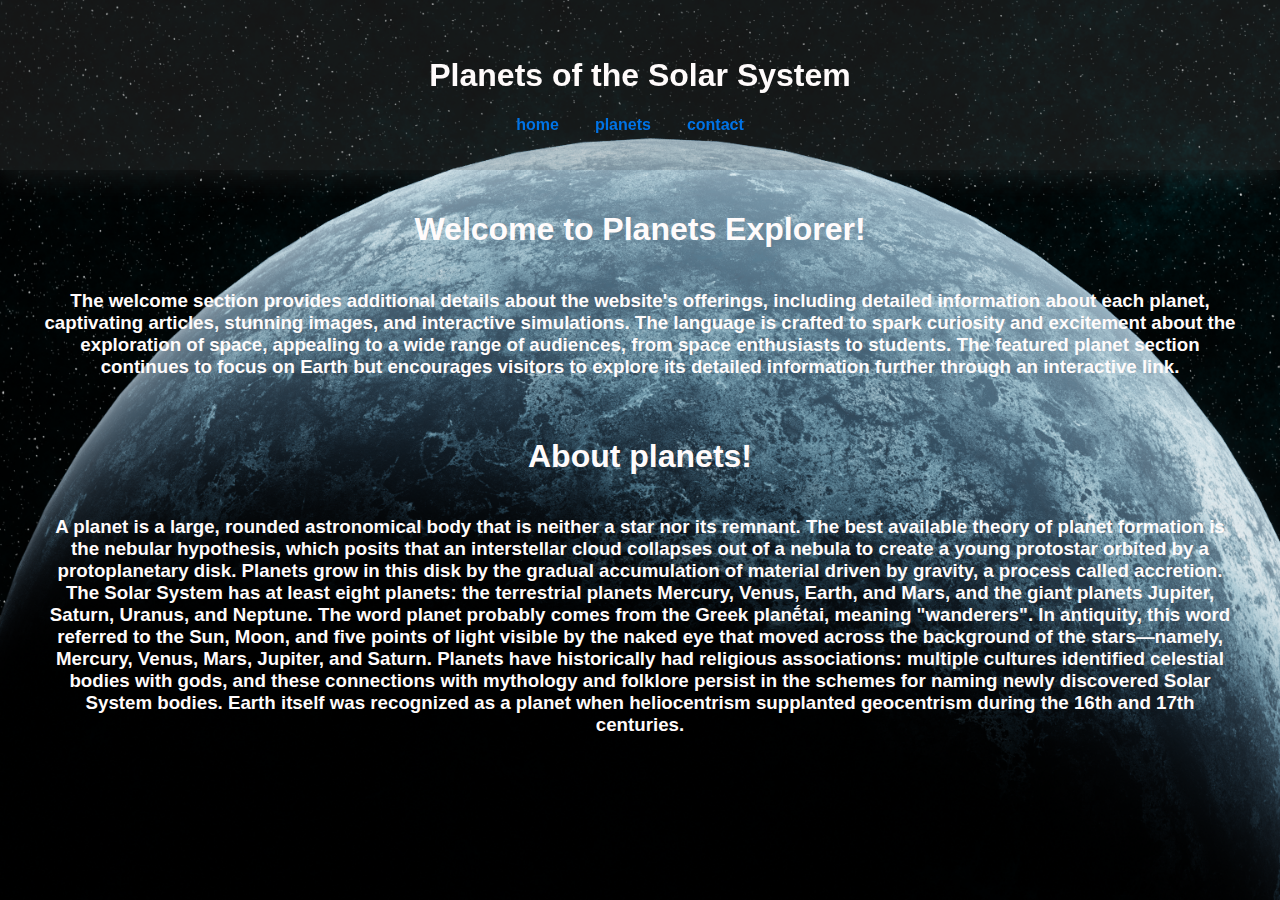
<file: index.html>
<!DOCTYPE html>
<html lang="en">
<head>
    <meta charset="UTF-8">
    <meta name="viewport" content="width=device-width, initial-scale=1.0">
    <title>Planets</title>
    <link rel="stylesheet" href="styles.css">
</head>
<body>
    <header>
        <div class="header-content">
            <h1>Planets of the Solar System</h1>
            <nav>
                <ul>
                    <li><a href="/project2/index.html">home</a></li>
                    <li><a href="/project2/planet.html">planets</a></li>
                    <li><a href="/project2/form_validation.html">contact</a></li>
                </ul>
                <button id="menuButton">☰ Menu</button>
            </nav>
        </div>
    </header>
    <main>
        <section>
            <h1>Welcome to Planets Explorer!</h1>
            <h3>The welcome section provides additional details about the website's offerings, including detailed information about each planet, captivating articles, stunning images, and interactive simulations.
                The language is crafted to spark curiosity and excitement about the exploration of space, appealing to a wide range of audiences, from space enthusiasts to students.
                The featured planet section continues to focus on Earth but encourages visitors to explore its detailed information further through an interactive link.</h3>
        </section>
        <section>
            <h1>About planets!</h1>
            <h3>A planet is a large, rounded astronomical body that is neither a star nor its remnant. The best available theory of planet formation is the nebular hypothesis, which posits that an interstellar cloud collapses out of a nebula to create a young protostar orbited by a protoplanetary disk. Planets grow in this disk by the gradual accumulation of material driven by gravity, a process called accretion. The Solar System has at least eight planets: the terrestrial planets Mercury, Venus, Earth, and Mars, and the giant planets Jupiter, Saturn, Uranus, and Neptune.

                The word planet probably comes from the Greek planḗtai, meaning "wanderers". In antiquity, this word referred to the Sun, Moon, and five points of light visible by the naked eye that moved across the background of the stars—namely, Mercury, Venus, Mars, Jupiter, and Saturn. Planets have historically had religious associations: multiple cultures identified celestial bodies with gods, and these connections with mythology and folklore persist in the schemes for naming newly discovered Solar System bodies. Earth itself was recognized as a planet when heliocentrism supplanted geocentrism during the 16th and 17th centuries.</h3>
        </section>
    </main>
    <script src="script.js"></script>
</body>
</html>
</file>
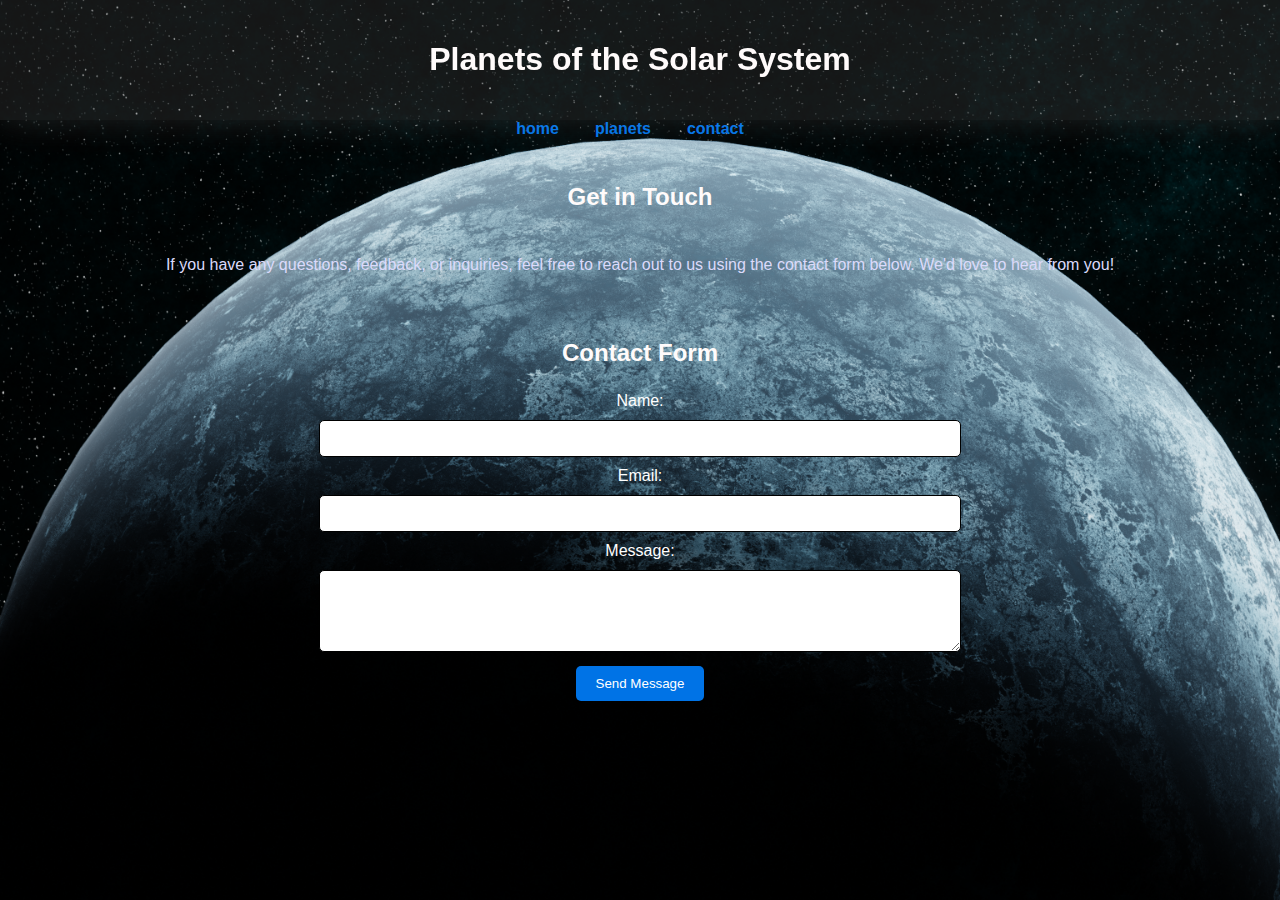
<file: contact.html>
<!DOCTYPE html>
<html lang="en">
<head>
    <meta charset="UTF-8">
    <meta name="viewport" content="width=device-width, initial-scale=1.0">
    <title>Contact Us</title>
    <link rel="stylesheet" href="styles.css">
</head>
<body>
    
    <header>
        <h1>Planets of the Solar System</h1>
    </header>
    <nav>
        <ul>
            <li><a href="/index.html">home</a></li>
            <li><a href="/planet.html">planets</a></li>
            <li><a href="/contact.html">contact</a></li>
            
        </ul>
    </nav>
    
    <main>
        <section>
            <h2>Get in Touch</h2>
            <p>If you have any questions, feedback, or inquiries, feel free to reach out to us using the contact form below. We'd love to hear from you!</p>
        </section>
        <section>
            <h2>Contact Form</h2>
            <form action="#" method="post">
                <label for="name">Name:</label><br>
                <input type="text" id="name" name="name" required><br>
                <label for="email">Email:</label><br>
                <input type="email" id="email" name="email" required><br>
                <label for="message">Message:</label><br>
                <textarea id="message" name="message" rows="4" required></textarea><br>
                <button type="submit">Send Message</button>
            </form>
        </section>
    </main>
    
</body>
</html>
</file>
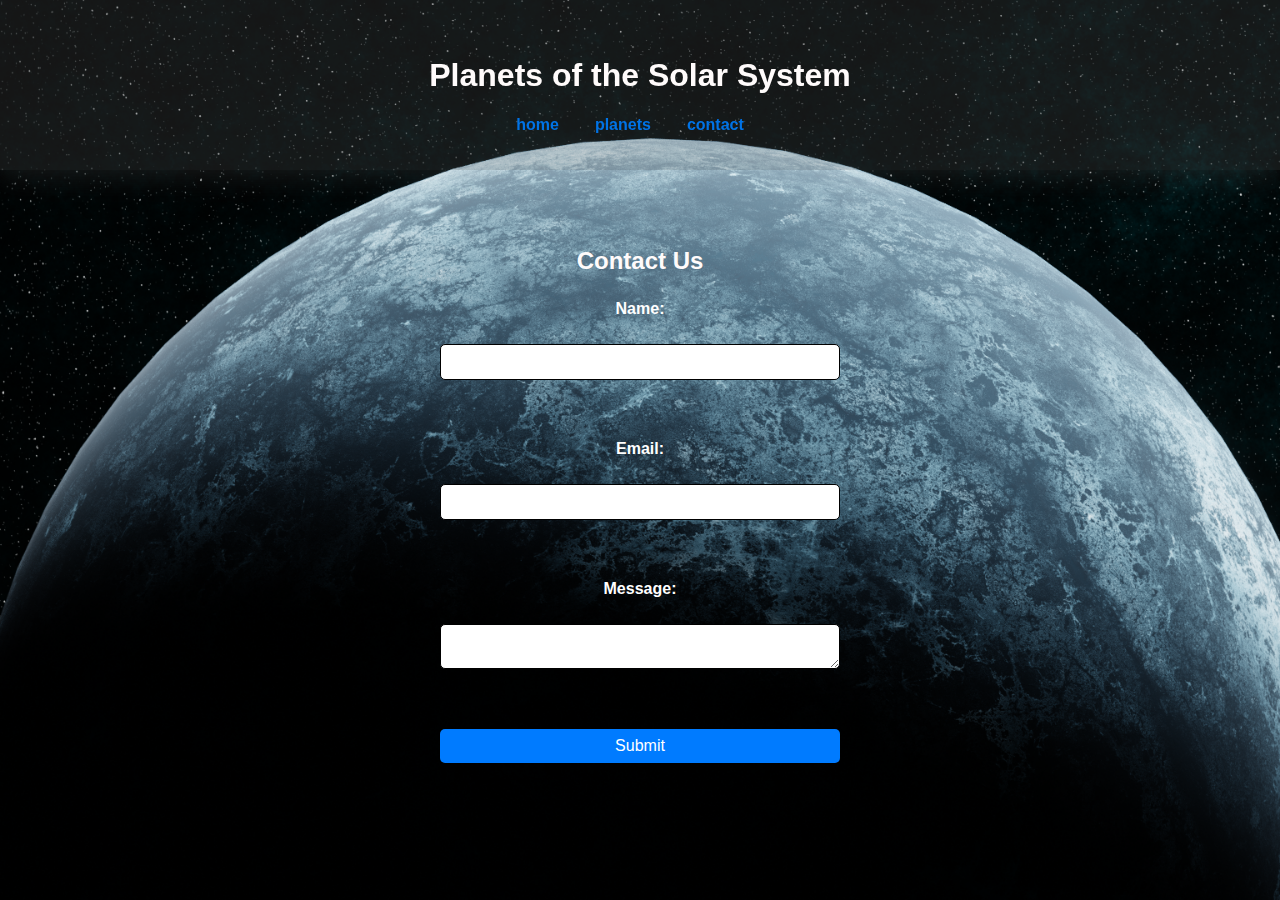
<file: form_validation.html>
<!DOCTYPE html>
<html lang="en">
<head>
    <meta charset="UTF-8">
    <meta name="viewport" content="width=device-width, initial-scale=1.0">
    <title>Contact Us</title>
    <link rel="stylesheet" href="styles.css">
</head>
<body>
    <header>
        <div class="header-content">
            <h1>Planets of the Solar System</h1>
            <nav>
                <ul>
                    <li><a href="/project2/index.html">home</a></li>
                    <li><a href="/project2/planet.html">planets</a></li>
                    <li><a href="/project2/form_validation.html">contact</a></li>
                </ul>
                <button id="menuButton">☰ Menu</button>
            </nav>
        </div>
    </header>
    <main>
        <section id="form-validation">
            <h2>Contact Us</h2>
            <form id="contactForm">
                <label for="name">Name:</label>
                <input type="text" id="name" name="name" required>
                <br>
                <label for="email">Email:</label>
                <input type="email" id="email" name="email" required>
                <br>
                <label for="message">Message:</label>
                <textarea id="message" name="message" required></textarea>
                <br>
                <button type="submit">Submit</button>
            </form>
            <div id="messageContainer"></div>
        </section>
    </main>
    
    <script src="script.js"></script>
</body>
</html>
</file>
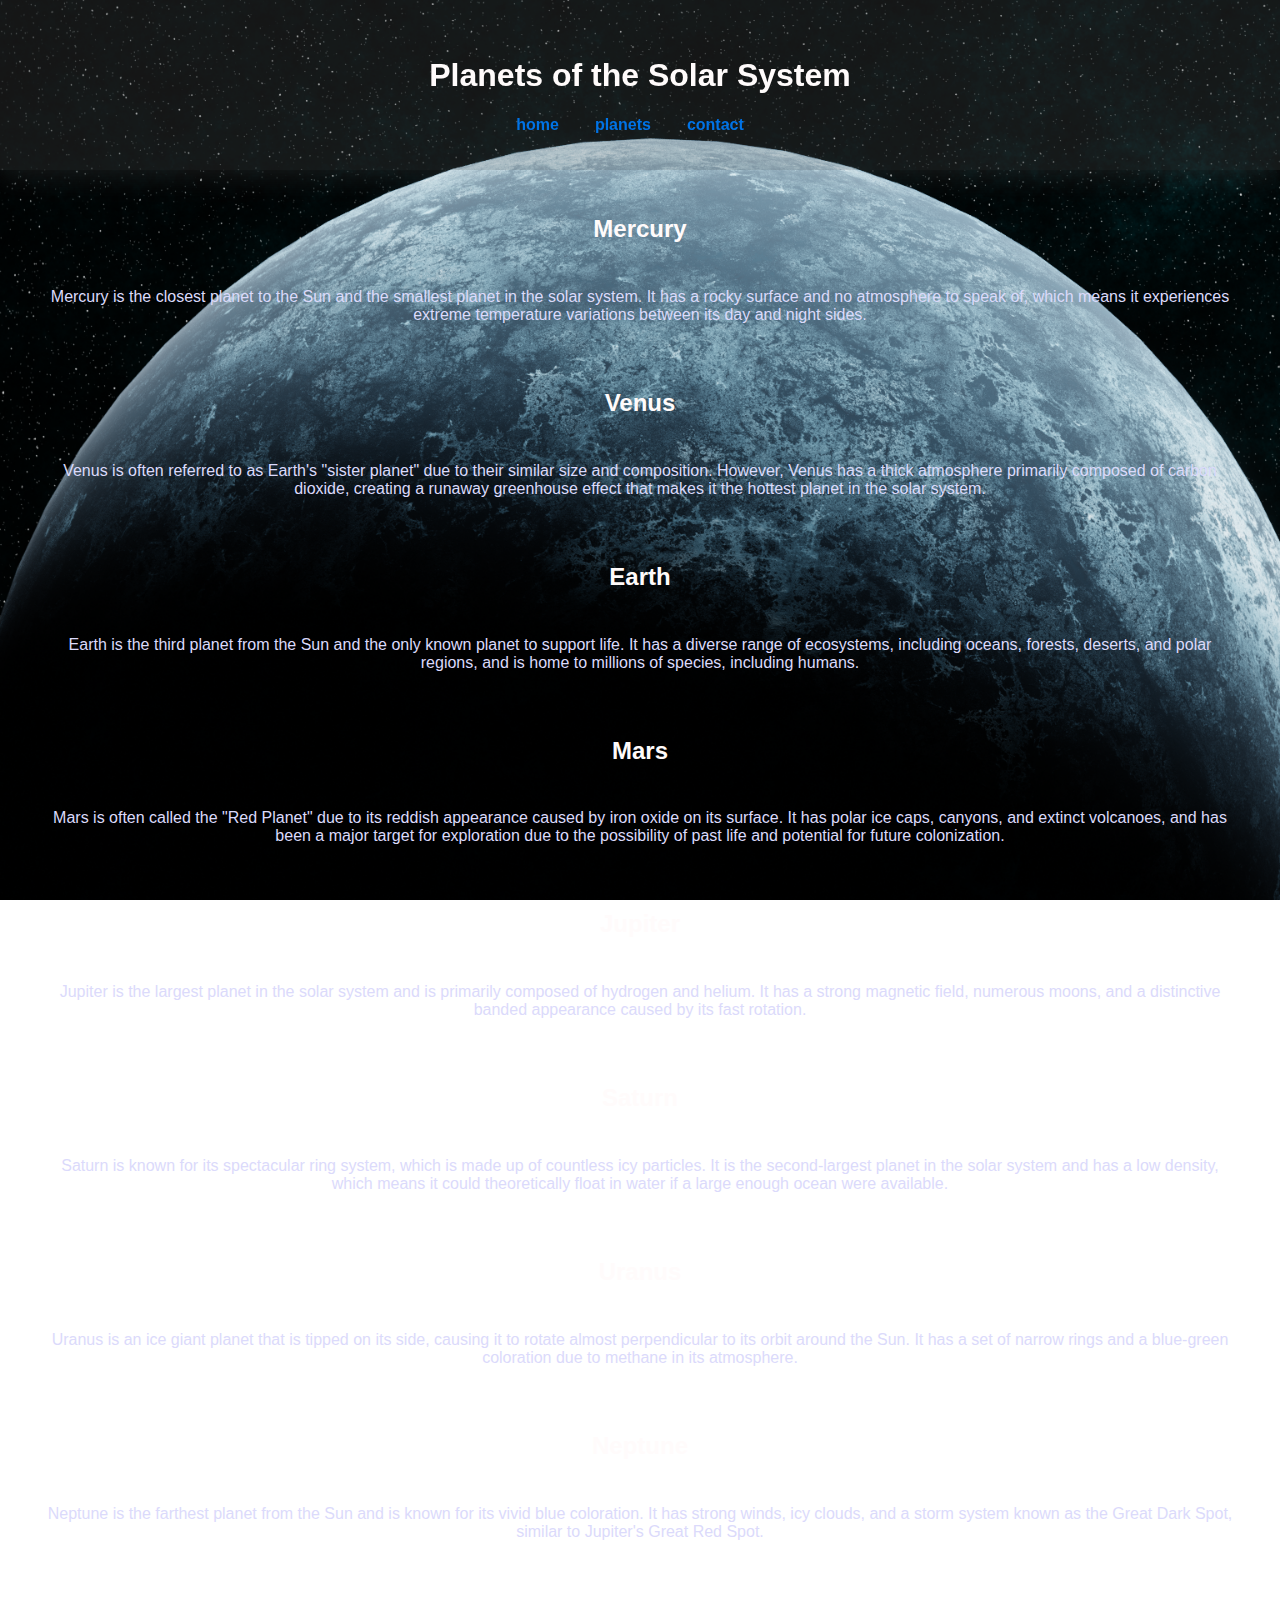
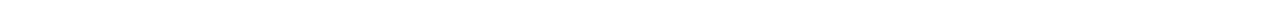
<file: planet.html>
<!DOCTYPE html>
<html lang="en">
<head>
    <meta charset="UTF-8">
    <meta name="viewport" content="width=device-width, initial-scale=1.0">
    <title>Planets</title>
    <link rel="stylesheet" href="styles.css">
</head>
<body>
    <header>
        <div class="header-content">
            <h1>Planets of the Solar System</h1>
            <nav>
                <ul>
                    <li><a href="/project2/index.html">home</a></li>
                    <li><a href="/project2/planet.html">planets</a></li>
                    <li><a href="/project2/form_validation.html">contact</a></li>
                </ul>
                <button id="menuButton">☰ Menu</button>
            </nav>
        </div>
    </header>
    
    <main>
        <section>
            <h2>Mercury</h2>
            <p>Mercury is the closest planet to the Sun and the smallest planet in the solar system. It has a rocky surface and no atmosphere to speak of, which means it experiences extreme temperature variations between its day and night sides.</p>
        </section>
        <section>
            <h2>Venus</h2>
            <p>Venus is often referred to as Earth's "sister planet" due to their similar size and composition. However, Venus has a thick atmosphere primarily composed of carbon dioxide, creating a runaway greenhouse effect that makes it the hottest planet in the solar system.</p>
        </section>
        <section>
            <h2>Earth</h2>
            <p>Earth is the third planet from the Sun and the only known planet to support life. It has a diverse range of ecosystems, including oceans, forests, deserts, and polar regions, and is home to millions of species, including humans.</p>
        </section>
        <section>
            <h2>Mars</h2>
            <p>Mars is often called the "Red Planet" due to its reddish appearance caused by iron oxide on its surface. It has polar ice caps, canyons, and extinct volcanoes, and has been a major target for exploration due to the possibility of past life and potential for future colonization.</p>
        </section>
        <section>
            <h2>Jupiter</h2>
            <p>Jupiter is the largest planet in the solar system and is primarily composed of hydrogen and helium. It has a strong magnetic field, numerous moons, and a distinctive banded appearance caused by its fast rotation.</p>
        </section>
        <section>
            <h2>Saturn</h2>
            <p>Saturn is known for its spectacular ring system, which is made up of countless icy particles. It is the second-largest planet in the solar system and has a low density, which means it could theoretically float in water if a large enough ocean were available.</p>
        </section>
        <section>
            <h2>Uranus</h2>
            <p>Uranus is an ice giant planet that is tipped on its side, causing it to rotate almost perpendicular to its orbit around the Sun. It has a set of narrow rings and a blue-green coloration due to methane in its atmosphere.</p>
        </section>
        <section>
            <h2>Neptune</h2>
            <p>Neptune is the farthest planet from the Sun and is known for its vivid blue coloration. It has strong winds, icy clouds, and a storm system known as the Great Dark Spot, similar to Jupiter's Great Red Spot.</p>
        </section>
    </main>
    <script src="script.js"></script>
</body>
</html>
</file>
<file: styles.css>
body {
    background-image: url(./0045.png);
    background-size: cover;
    font-family: Arial, sans-serif;
    background-repeat: no-repeat;
    background-attachment: fixed;
    color: #333;
    text-align: center;
    margin: 0;
    padding: 0;
}
body {
    background-color: rgba(255, 255, 255, 0.01); /* Adjust the last value (0.8) to change opacity */
}

header {
background: rgba(107, 104, 104, 0.2);

box-shadow: 0 4px 30px rgba(255, 255, 255, 0.1);
backdrop-filter: blur(.5px);


    /*box-shadow: 0 -6px 10px 5px rgba(248, 247, 247, 0.5);*/
    color: #ffffff;
    padding: 20px;
}

nav ul {
    
    list-style-type: none;
    padding: 0;
}

nav ul li {
    display: inline;
    margin-right: 20px;
}

nav ul li a {
    text-decoration: none;
    color: #0073e6;
    font-weight: bold;
}

nav ul li a:hover {
    text-decoration: #f0f8ff;
}

footer {
    background: rgba(91, 125, 171, 0.2);

    box-shadow: 0 4px 30px rgba(255, 255, 255, 0.1);
    color: #ffffff;
    
    position: fixed;
    bottom: 0;
   
    width: 100%;
    
}


main {
    padding: 20px;
}

section {
    margin-bottom: 40px;
}

h1 {
    font-family: Arial, sans-serif;
    text-align: center;
    color: #fffbfb;
}

h3 {
    font-family: Arial, sans-serif;
    text-align: center;
    color: #fffbfb;
    padding: 20px;
    border: 10px;
}
h2 {
    font-family: Arial, sans-serif;
    text-align: center;
    color: #fffbfb;
    padding: 5px;
    border: 5px;
}
p {
    font-family: Arial, sans-serif;
    text-align: center;
    padding: 20px;
    border: 10px;
    color: #dbdafb;
}

input[type="text"],
input[type="email"],
textarea {
    width: 50%;
    padding: 10px;
    margin: 10px 0;
    border: 1px solid #000000;
    border-radius: 5px;
}

button {
    background-color: #0073e6;
    color: #ffffff;
    padding: 10px 20px;
    border: none;
    border-radius: 5px;
    cursor: pointer;
}

button:hover {
    background-color: #f3f3f3;
}

label{
    color: #ffffff;
}

@media (max-width: 1200px) {
    .container {
      max-width: 1140px;
    }
  }
  
  @media (max-width: 992px) {
    .container {
      max-width: 960px;
    }
  }
  
  @media (max-width: 768px) {
    .container {
      max-width: 720px;
    }
  }
  
  @media (max-width: 576px) {
    .container {
      max-width: 540px;
    }
  }

/* Add this to your existing styles.css file */

/* Basic styles for header and navigation */
.header-content {
    display: flex;
    justify-content: center; /* Center the header content */
    align-items: center;
    flex-direction: column;
}

header {
    text-align: center;
}

nav {
    width: 100%;
}

nav ul {
    list-style: none;
    display: flex;
    justify-content: center; /* Center the navigation menu */
    gap: 1em;
    padding: 0;
    margin: 0;
}

nav ul li {
    display: inline;
}

nav ul a {
    text-decoration: none;
    color: #000;
}

/* Styles for mobile menu */
#menuButton {
    display: none;
    font-size: 1.5em;
    background: none;
    border: none;
    cursor: pointer;
}

@media (max-width: 768px) {
    .header-content {
        flex-direction: column;
    }

    #menuButton {
        display: block;
        margin-top: 1em;
    }

    nav ul {
        display: none;
        flex-direction: column;
        gap: 0;
    }

    nav ul.open {
        display: flex;
    }

    nav ul li {
        display: block;
        margin: 0.5em 0;
    }
}
/* Add this to your existing styles.css file */

/* Basic styles for header and navigation */
.header-content {
    display: flex;
    justify-content: center; /* Center the header content */
    align-items: center;
    flex-direction: column;
    padding: 1em;
}

header {
    text-align: center;
}

nav {
    width: 100%;
}

nav ul {
    list-style: none;
    display: flex;
    justify-content: center; /* Center the navigation menu */
    gap: 1em;
    padding: 0;
    margin: 0;
}

nav ul li {
    display: inline;
}

nav ul a {
    text-decoration: none;
    color: #000;
}

/* Styles for mobile menu */
#menuButton {
    display: none;
    font-size: 1.5em;
    background: none;
    border: none;
    cursor: pointer;
}

@media (max-width: 768px) {
    .header-content {
        flex-direction: column;
    }

    #menuButton {
        display: block;
        margin-top: 1em;
    }

    nav ul {
        display: none;
        flex-direction: column;
        gap: 0;
    }

    nav ul.open {
        display: flex;
    }

    nav ul li {
        display: block;
        margin: 0.5em 0;
    }
}

/* Styles for the form */
#form-validation {
    display: flex;
    flex-direction: column;
    align-items: center;
    padding: 2em;
}

#contactForm {
    display: flex;
    flex-direction: column;
    gap: 1em;
    max-width: 400px;
    width: 100%;
}

#contactForm label {
    font-weight: bold;
}

#contactForm input, #contactForm textarea {
    padding: 0.5em;
    font-size: 1em;
    width: 100%;
    box-sizing: border-box;
}

#contactForm button {
    padding: 0.5em 1em;
    font-size: 1em;
    cursor: pointer;
    background-color: #007BFF;
    color: white;
    border: none;
    border-radius: 5px;
}

#contactForm button:hover {
    background-color: #0056b3;
}

#messageContainer {
    margin-top: 1em;
    font-weight: bold;
}
</file>
